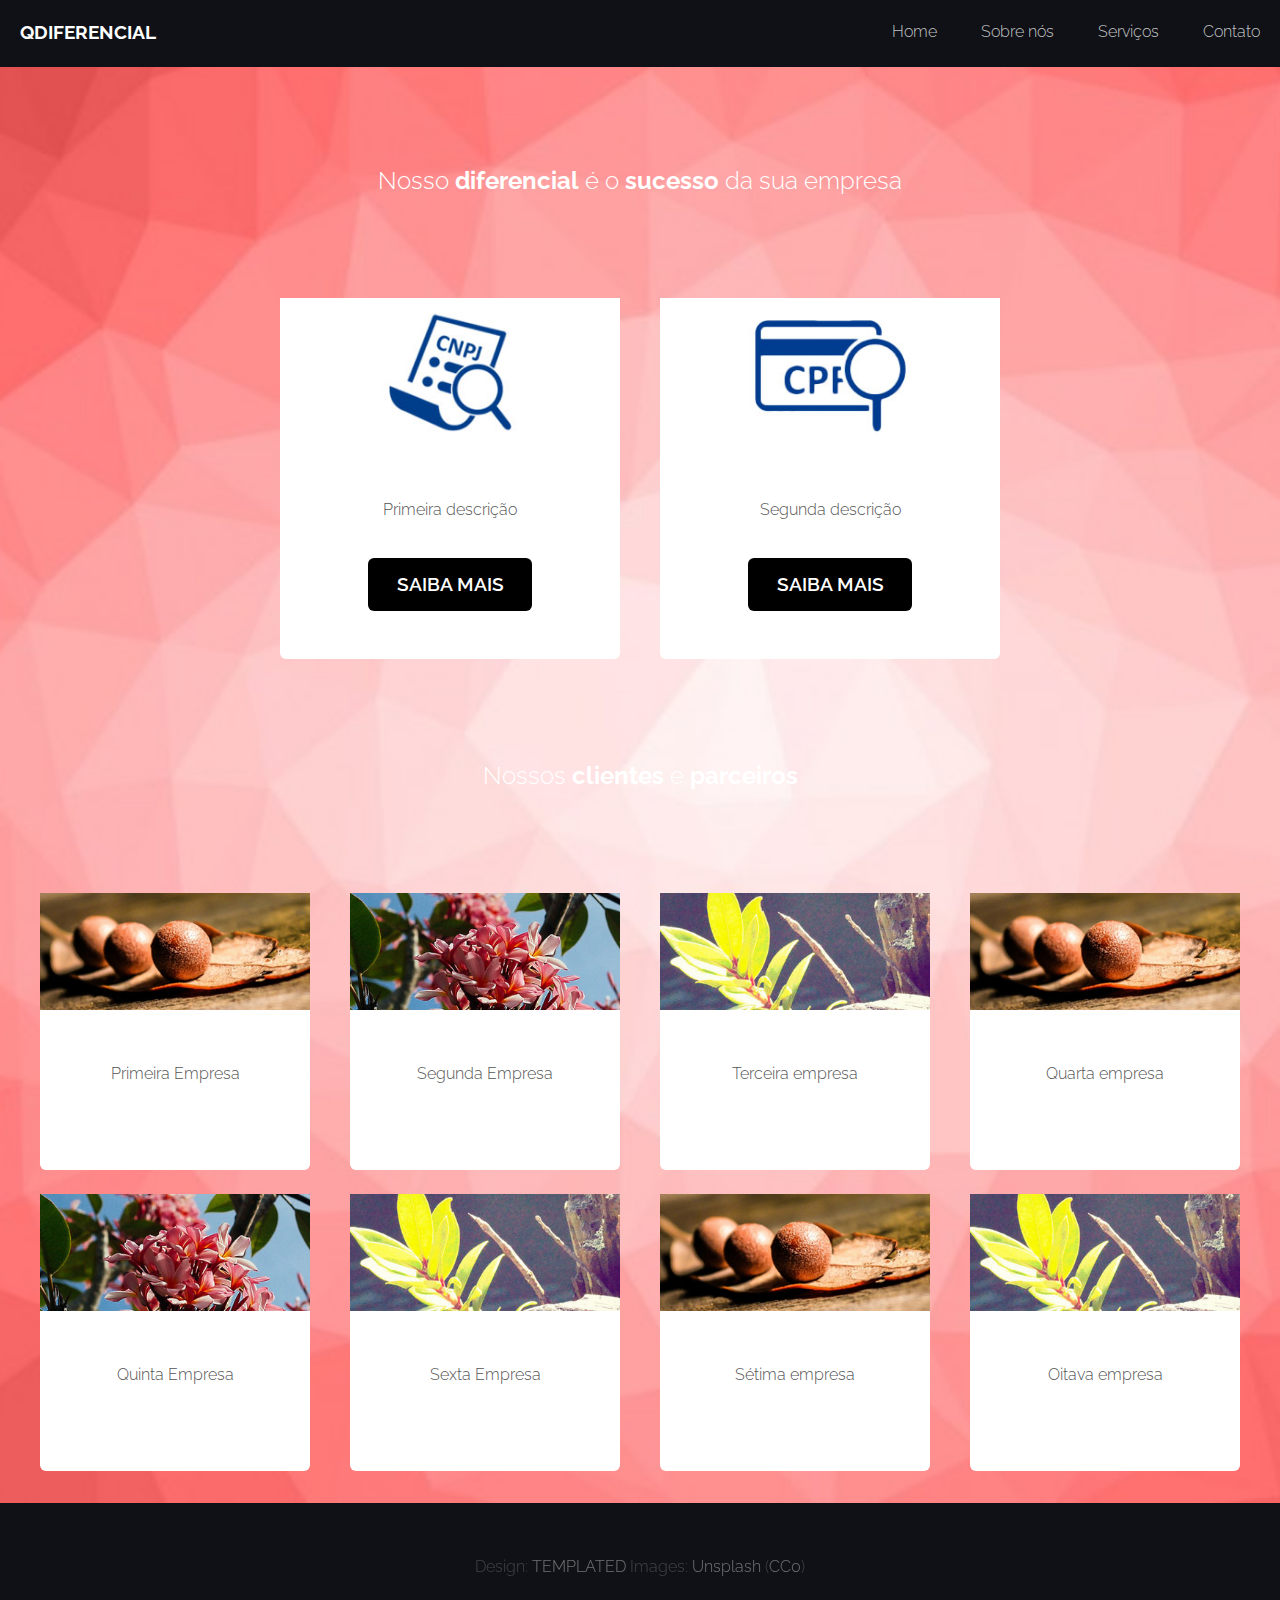
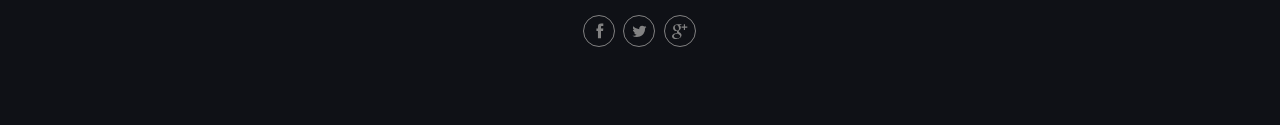
<file: index.html>
<!DOCTYPE HTML>
<!--
	Phase Shift by TEMPLATED
	templated.co @templatedco
	Released for free under the Creative Commons Attribution 3.0 license (templated.co/license)
-->
<html>
	<head>
		<title>QDiferencial</title>
		<meta http-equiv="content-type" content="text/html; charset=utf-8" />
		<meta name="description" content="" />
		<meta name="keywords" content="" />
		<!--[if lte IE 8]><script src="css/ie/html5shiv.js"></script><![endif]-->
		<script src="js/jquery.min.js"></script>
		<script src="js/jquery.dropotron.min.js"></script>
		<script src="js/skel.min.js"></script>
		<script src="js/skel-layers.min.js"></script>
		<script src="js/init.js"></script>
		<noscript>
			<link rel="stylesheet" href="css/skel.css" />
			<link rel="stylesheet" href="css/style.css" />
			<link rel="stylesheet" href="css/style-wide.css" />
		</noscript>
		<!--[if lte IE 8]><link rel="stylesheet" href="css/ie/v8.css" /><![endif]-->
	</head>
	<body>

		<!-- Wrapper -->
			<div class="wrapper style1">

				<!-- Header -->
					<div id="header" class="skel-panels-fixed">
						<div id="logo">
							<h1><a href="index.html">QDiferencial</a></h1>
							<span class="tag"></span>
						</div>
						<nav id="nav">
							<ul>
								<li class="active"><a href="index.html">Home</a></li>
								<li><a href="sobre-nos.html">Sobre nós</a></li>
								<li><a href="servicos.html">Serviços</a></li>
								<li><a href="contato.html">Contato</a></li>
							</ul>
						</nav>
					</div>

				<!-- Banner -->
					<div id="banner" class="container">
						<section>
							<p> Nosso <strong> diferencial</strong> é o <strong> sucesso </strong>da sua empresa</p>
						</section>
					</div>

				<!-- Extra -->
					<div id="extra">
						<div class="container small ">
							<div class="row no-collapse-1">
								<section class="6u"> <a href="#" class="image featured"><img src="images/iconeCNPJ_Edited.jpg" alt=""></a>
									<div class="box">
										<p>Primeira descrição</p>
										<a href="#" class="button">Saiba mais</a> </div>
								</section>
								<section class="6u"> <a href="#" class="image featured"><img src="images/iconeCPF_Edited.jpg" alt=""></a>
									<div class="box">
										<p>Segunda descrição</p>
										<a href="#" class="button">Saiba mais</a> </div>
								</section>												
							</div>
						</div>
					</div>
					<br><br><br><br>		

					<div id="banner" class="container">
						<section>
							<p> Nossos <strong> clientes</strong> e <strong> parceiros </strong></p>
						</section>
					</div>
					<!-- Empresas Parceiras-->
					<div id="extra">
						<div class="container big">
							<div class="row no-collapse-1">
								<section class="3u"> <a  class="image featured"><img src="images/pic03.jpg" alt=""></a>
									<div class="box">
										<p>Primeira Empresa</p>
									</div>
								</section>
								<section class="3u"> <a  class="image featured"><img src="images/pic01.jpg" alt=""></a>
									<div class="box">
										<p>Segunda Empresa</p>
									</div>
								</section>
								<section class="3u"> <a  class="image featured"><img src="images/pic02.jpg" alt=""></a>
									<div class="box">
										<p>Terceira empresa</p>
									</div>
								</section>
								<section class="3u"> <a  class="image featured"><img src="images/pic03.jpg" alt=""></a>
									<div class="box">
										<p>Quarta empresa</p>
									</div>
								</section>						
							</div>
						</div>
					</div>
					<br>
					<div id="extra">
						<div class="container big">
							<div class="row no-collapse-1">
								<section class="3u"> <a  class="image featured"><img src="images/pic01.jpg" alt=""></a>
									<div class="box">
										<p>Quinta Empresa</p>
									</div>
								</section>
								<section class="3u"> <a  class="image featured"><img src="images/pic02.jpg" alt=""></a>
									<div class="box">
										<p>Sexta Empresa</p>
									</div>
								</section>
								<section class="3u"> <a  class="image featured"><img src="images/pic03.jpg" alt=""></a>
									<div class="box">
										<p>Sétima empresa</p>
									</div>
								</section>
								<section class="3u"> <a class="image featured"><img src="images/pic02.jpg" alt=""></a>
									<div class="box">
										<p>Oitava empresa</p>
									</div>
								</section>						
							</div>
						</div>
					</div>

	</div>
		
	<!-- Copyright -->
		<div id="copyright">
			<div class="container">
				<div class="copyright">
					<p>Design: <a href="http://templated.co">TEMPLATED</a> Images: <a href="http://unsplash.com">Unsplash</a> (<a href="http://unsplash.com/cc0">CC0</a>)</p>
					<ul class="icons">
						<li><a href="#" class="fa fa-facebook"><span>Facebook</span></a></li>
						<li><a href="#" class="fa fa-twitter"><span>Twitter</span></a></li>
						<li><a href="#" class="fa fa-google-plus"><span>Google+</span></a></li>
					</ul>
				</div>
			</div>
		</div>

	</body>
</html>
</file>
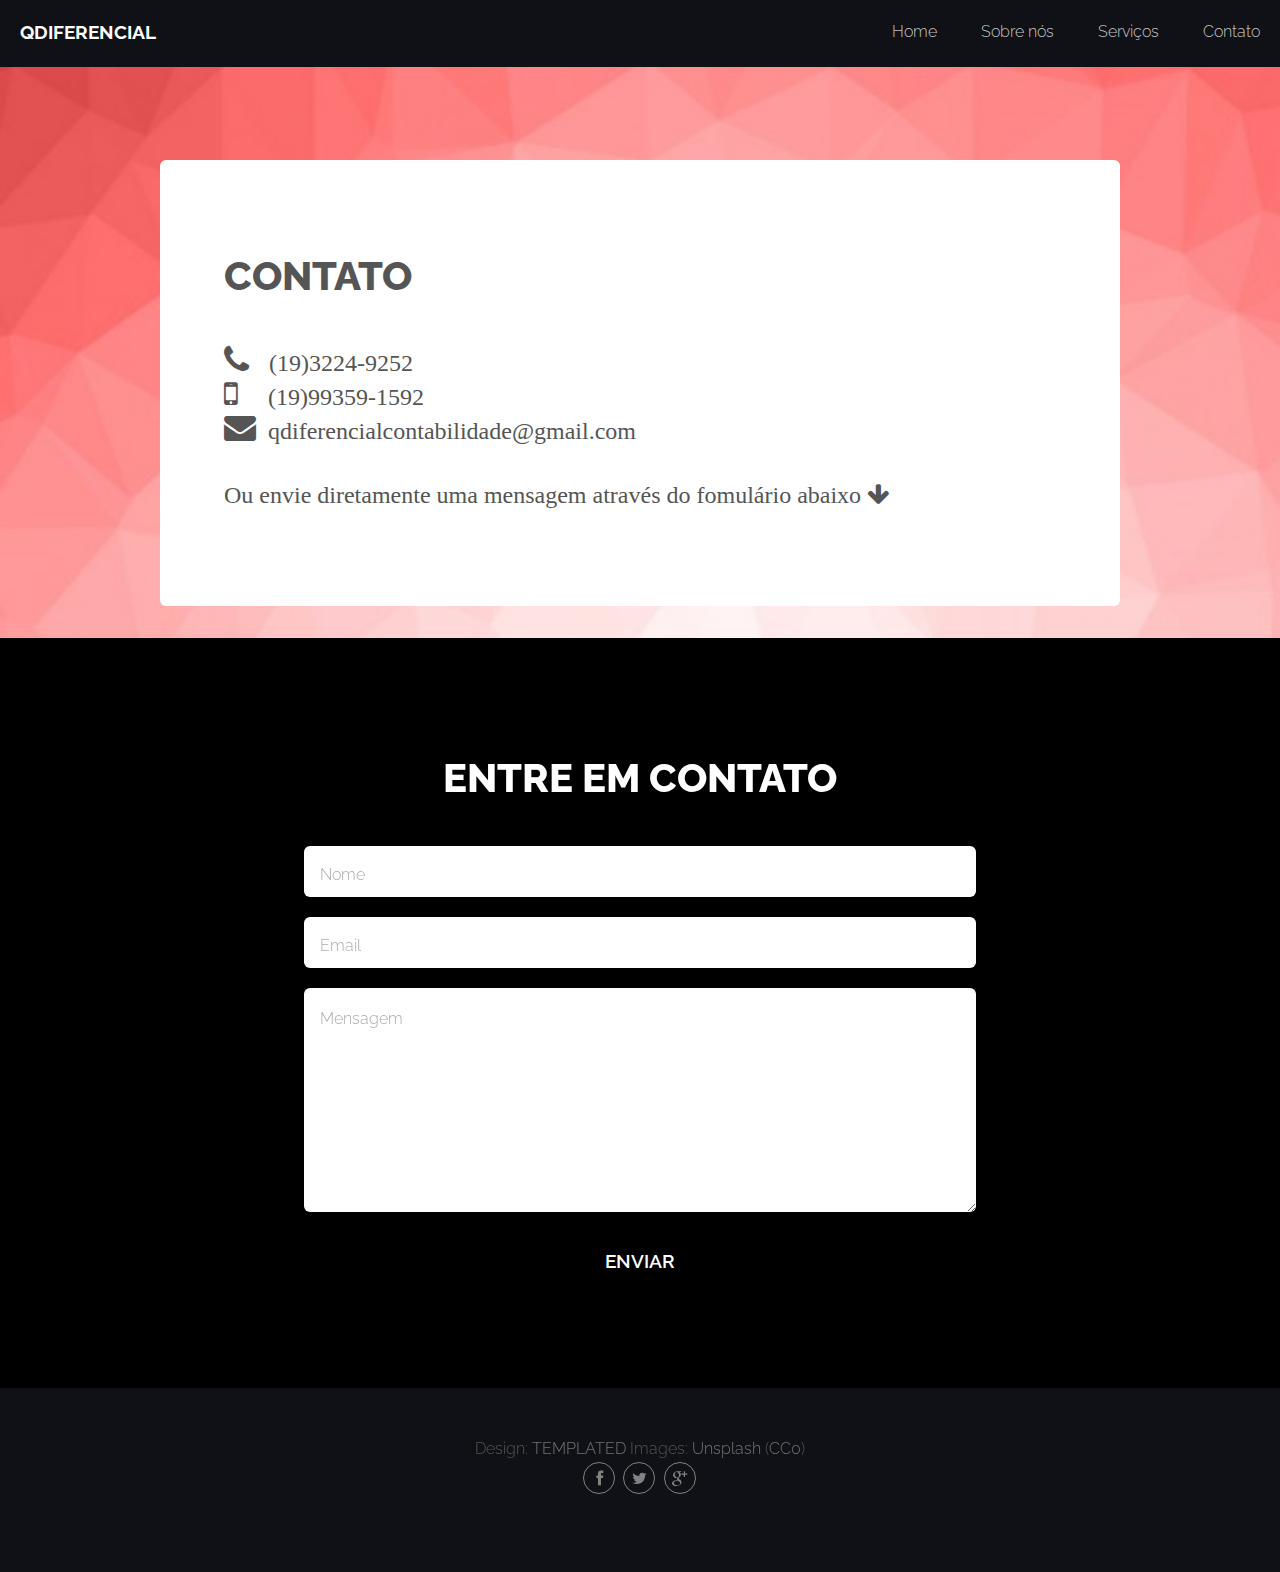
<file: contato.html>
<!DOCTYPE HTML>
<!--
	Phase Shift by TEMPLATED
	templated.co @templatedco
	Released for free under the Creative Commons Attribution 3.0 license (templated.co/license)
-->
<html>
	<head>
		<title>QDiferencial - Contato</title>
		<meta http-equiv="content-type" content="text/html; charset=utf-8" />
		<meta name="description" content="" />
		<meta name="keywords" content="" />
		<!--[if lte IE 8]><script src="css/ie/html5shiv.js"></script><![endif]-->
		<script src="js/jquery.min.js"></script>
		<script src="js/jquery.dropotron.min.js"></script>
		<script src="js/skel.min.js"></script>
		<script src="js/skel-layers.min.js"></script>
		<script src="js/init.js"></script>
		<noscript>
			<link rel="stylesheet" href="css/skel.css" />
			<link rel="stylesheet" href="css/style.css" />
			<link rel="stylesheet" href="css/style-wide.css" />
			<link rel="stylesheet" href="font-awesome/css/brands.min.css">
		</noscript>
		<!--[if lte IE 8]><link rel="stylesheet" href="css/ie/v8.css" /><![endif]-->
	</head>
	<body>

		<!-- Wrapper -->
			<div class="wrapper style1">

				<!-- Header -->
					<div id="header" class="skel-panels-fixed">
						<div id="logo">
							<h1><a href="index.html">QDiferencial</a></h1>
							<span class="tag"></span>
						</div>
						<nav id="nav">
							<ul>
								<li class="active"><a href="index.html">Home</a></li>
								<li><a href="sobre-nos.html">Sobre nós</a></li>
								<li><a href="servicos.html">Serviços</a></li>
								<li><a href="contato.html">Contato</a></li>
							</ul>
						</nav>
					</div>
				<!-- Header -->

				<!-- Page -->
					<div id="page" class="container">
						<section>
							<header class="major">
								<h2>Contato</h2>
								
							</header>
							<i class="fa fa-phone fa-2x"> <font size="5"> &nbsp; (19)3224-9252</font></i>
							<br>
							<i class="fa fa-mobile fa-2x"><font size="5">  &nbsp;&nbsp;&nbsp;    (19)99359-1592</font></i>
							<br>
							<i class="fa fa-envelope fa-2x"><font size="5"> &nbsp;qdiferencialcontabilidade@gmail.com<br>
							<br>
							Ou envie diretamente uma mensagem através do fomulário abaixo <i class="fa fa-arrow-down" aria-hidden="true"></i>
							</font></i>
							

							
							
						</section>
					</div>
				<!-- /Page -->

				
	</div>

	<!-- Footer -->
		<div id="footer" class="wrapper style3">
			<div class="container">
				<section>
					<header class="major">
						<h2> </h2><br>
						<h2>Entre em contato</h2>
						
					</header>
					<form method="post" action="#">
						<div class="row half">
							<div class="12u">
								<input class="text" type="text" name="name" id="name" placeholder="Nome" />
							</div>
						</div>
						<div class="row half">
							<div class="12u">
								<input class="text" type="text" name="email" id="email" placeholder="Email" />
							</div>
						</div>
						<div class="row half">
							<div class="12u">
								<textarea name="message" id="message" placeholder="Mensagem"></textarea>
							</div>
						</div>
						<div class="row half">
							<div class="12u">
								<ul class="actions">
									<li>
										<input type="submit" value="Enviar" class="button alt" />
									</li>
								</ul>
							</div>
						</div>
					</form>
				</section>
			</div>
		</div>
	<!-- /Footer -->

	<!-- Copyright -->
		<div id="copyright">
			<div class="container"> <span class="copyright">Design: <a href="http://templated.co">TEMPLATED</a> Images: <a href="http://unsplash.com">Unsplash</a> (<a href="http://unsplash.com/cc0">CC0</a>)</span>
				<ul class="icons">
					<li><a href="#" class="fa fa-facebook"><span>Facebook</span></a></li>
					<li><a href="#" class="fa fa-twitter"><span>Twitter</span></a></li>
					<li><a href="#" class="fa fa-google-plus"><span>Google+</span></a></li>
				</ul>
			</div>
		</div>

	</body>
</html>
</file>
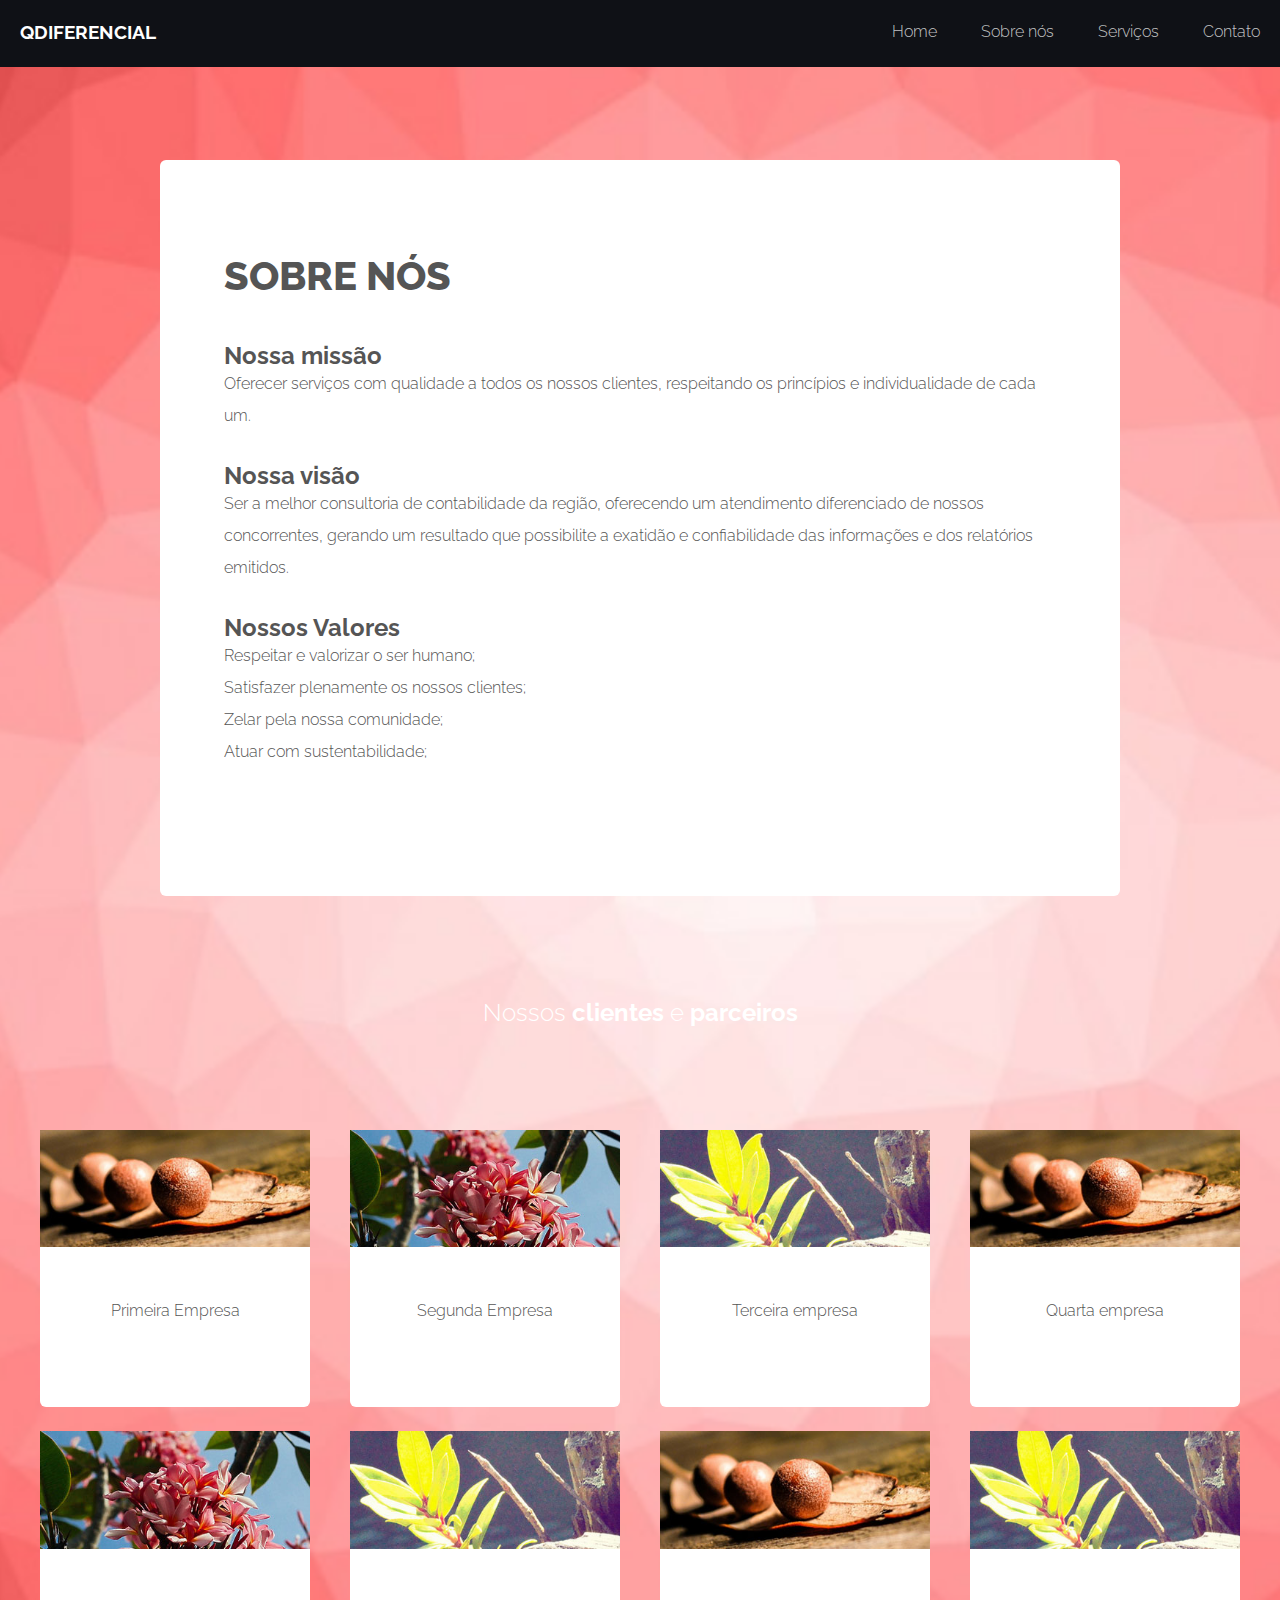
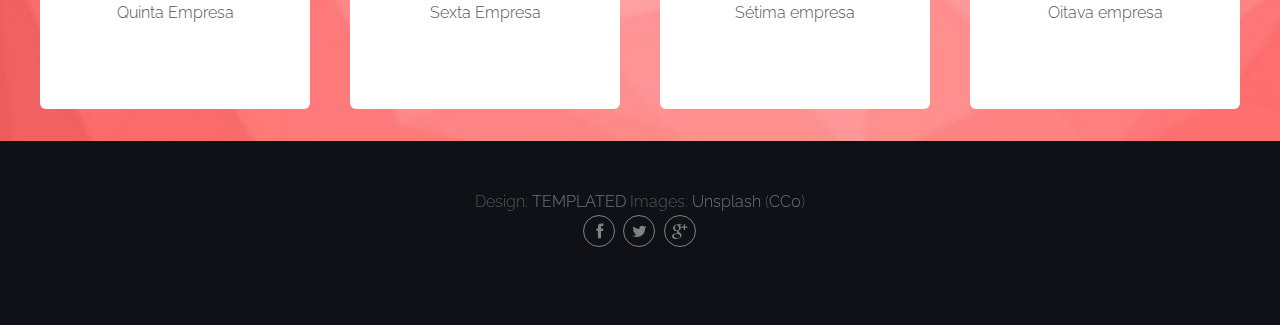
<file: sobre-nos.html>
<!DOCTYPE HTML>
<!--
	Phase Shift by TEMPLATED
	templated.co @templatedco
	Released for free under the Creative Commons Attribution 3.0 license (templated.co/license)
-->
<html>
	<head>
		<title>QDiferencial - Sobre nós</title>
		<meta http-equiv="content-type" content="text/html; charset=utf-8" />
		<meta name="description" content="" />
		<meta name="keywords" content="" />
		<!--[if lte IE 8]><script src="css/ie/html5shiv.js"></script><![endif]-->
		<script src="js/jquery.min.js"></script>
		<script src="js/jquery.dropotron.min.js"></script>
		<script src="js/skel.min.js"></script>
		<script src="js/skel-layers.min.js"></script>
		<script src="js/init.js"></script>
		<noscript>
			<link rel="stylesheet" href="css/skel.css" />
			<link rel="stylesheet" href="css/style.css" />
			<link rel="stylesheet" href="css/style-wide.css" />
		</noscript>
		<!--[if lte IE 8]><link rel="stylesheet" href="css/ie/v8.css" /><![endif]-->
	</head>
	<body>
		<!-- Wrapper -->
			<div class="wrapper style1">
				<!-- Header -->
				<div id="header" class="skel-panels-fixed">
					<div id="logo">
						<h1><a href="index.html">QDiferencial</a></h1>
						<span class="tag"></span>
					</div>
					<nav id="nav">
						<ul>
								<li class="active"><a href="index.html">Home</a></li>
								<li><a href="sobre-nos.html">Sobre nós</a></li>
								<li><a href="servicos.html">Serviços</a></li>
								<li><a href="contato.html">Contato</a></li>
						</ul>
					</nav>
				</div>
				<!-- Header -->

				<!-- Page -->
				<div id="page" class="container">					
				<!-- Content -->
					<section>
						<header class="major">
							<h2>Sobre nós</h2>	
							<span> </span>
						</header>
						<ul>
							<li>
								<h2>Nossa missão</h2>
								<p>Oferecer serviços com qualidade a todos os nossos clientes, respeitando os princípios e individualidade de cada um.</p>
							</li>

							<li>
								<h2>Nossa visão</h2>
								<p>Ser a melhor consultoria de contabilidade da região, oferecendo um atendimento diferenciado de nossos concorrentes, gerando um resultado que possibilite a exatidão e confiabilidade das informações e dos relatórios emitidos.</p>
							</li>

							<li>
								<h2>Nossos Valores</h2>
								<p>Respeitar e valorizar o ser humano;<br>Satisfazer plenamente os nossos clientes; <br>Zelar pela nossa comunidade;<br>Atuar com sustentabilidade; </p>

							</li>
							
						</ul>
					</section>
					
				</div>

				<br><br><br><br>		

				<div id="banner" class="container">
					<section>
						<p> Nossos <strong> clientes</strong> e <strong> parceiros </strong></p>
					</section>
				</div>
					<!-- Empresas Parceiras-->
				<div id="extra">
					<div class="container big">
						<div class="row no-collapse-1">
							<section class="3u"> <a  class="image featured"><img src="images/pic03.jpg" alt=""></a>
								<div class="box">
									<p>Primeira Empresa</p>
								</div>
							</section>
							<section class="3u"> <a  class="image featured"><img src="images/pic01.jpg" alt=""></a>
								<div class="box">
									<p>Segunda Empresa</p>
								</div>
							</section>
							<section class="3u"> <a  class="image featured"><img src="images/pic02.jpg" alt=""></a>
								<div class="box">
									<p>Terceira empresa</p>
								</div>
							</section>
							<section class="3u"> <a  class="image featured"><img src="images/pic03.jpg" alt=""></a>
								<div class="box">
									<p>Quarta empresa</p>
								</div>
							</section>						
						</div>
					</div>
				</div>
				<br>
				<div id="extra">
					<div class="container big">
						<div class="row no-collapse-1">
							<section class="3u"> <a  class="image featured"><img src="images/pic01.jpg" alt=""></a>
								<div class="box">
									<p>Quinta Empresa</p>
								</div>
							</section>
							<section class="3u"> <a  class="image featured"><img src="images/pic02.jpg" alt=""></a>
								<div class="box">
									<p>Sexta Empresa</p>
								</div>
							</section>
							<section class="3u"> <a  class="image featured"><img src="images/pic03.jpg" alt=""></a>
								<div class="box">
									<p>Sétima empresa</p>
								</div>
							</section>
							<section class="3u"> <a class="image featured"><img src="images/pic02.jpg" alt=""></a>
								<div class="box">
									<p>Oitava empresa</p>
								</div>
							</section>						
						</div>
					</div>
				</div>
			</div>
			

	<!-- Copyright -->
		<div id="copyright">
			<div class="container"> <span class="copyright">Design: <a href="http://templated.co">TEMPLATED</a> Images: <a href="http://unsplash.com">Unsplash</a> (<a href="http://unsplash.com/cc0">CC0</a>)</span>
				<ul class="icons">
					<li><a href="#" class="fa fa-facebook"><span>Facebook</span></a></li>
					<li><a href="#" class="fa fa-twitter"><span>Twitter</span></a></li>
					<li><a href="#" class="fa fa-google-plus"><span>Google+</span></a></li>
				</ul>
			</div>
		</div>

	</body>
</html>
</file>
<file: css/style-wide.css>
/*
	Phase Shift by TEMPLATED
	templated.co @templatedco
	Released for free under the Creative Commons Attribution 3.0 license (templated.co/license)
*/

/* Basic */

	body, input, select, textarea {
		font-size: 12pt;
		line-height: 1.5em;
	}
</file>
<file: css/ie/v8.css>
/*
	Phase Shift by TEMPLATED
	templated.co @templatedco
	Released for free under the Creative Commons Attribution 3.0 license (templated.co/license)
*/

/* Wrapper */

	.wrapper.style1 {
		-ms-behavior: url("css/ie/backgroundsize.min.htc");
	}
</file>
<file: css/skel.css>
/* Resets (http://meyerweb.com/eric/tools/css/reset/ | v2.0 | 20110126 | License: none (public domain)) */

	html,body,div,span,applet,object,iframe,h1,h2,h3,h4,h5,h6,p,blockquote,pre,a,abbr,acronym,address,big,cite,code,del,dfn,em,img,ins,kbd,q,s,samp,small,strike,strong,sub,sup,tt,var,b,u,i,center,dl,dt,dd,ol,ul,li,fieldset,form,label,legend,table,caption,tbody,tfoot,thead,tr,th,td,article,aside,canvas,details,embed,figure,figcaption,footer,header,hgroup,menu,nav,output,ruby,section,summary,time,mark,audio,video{margin:0;padding:0;border:0;font-size:100%;font:inherit;vertical-align:baseline;}article,aside,details,figcaption,figure,footer,header,hgroup,menu,nav,section{display:block;}body{line-height:1;}ol,ul{list-style:none;}blockquote,q{quotes:none;}blockquote:before,blockquote:after,q:before,q:after{content:'';content:none;}table{border-collapse:collapse;border-spacing:0;}body{-webkit-text-size-adjust:none}

/* Box Model */

	*, *:before, *:after {
		-moz-box-sizing: border-box;
		-webkit-box-sizing: border-box;
		box-sizing: border-box;
	}

/* Container */

	body {
		/* min-width: (containers) */
		min-width: 1200px;
	}

	.container {
		margin-left: auto;
		margin-right: auto;
		
		/* width: (containers) */
		width: 1200px;
	}

	/* Modifiers */
	
		.container.small {
			/* width: (containers) * 0.75; */
			width: 900px;
		}

		.container.big {
			width: 100%;

			/* max-width: (containers) * 1.25; */
			max-width: 1500px;

			/* min-width: (containers); */
			min-width: 1200px;
		}

/* Grid */

	.\31 2u { width: 100% }
	.\31 1u { width: 91.6666666667% }
	.\31 0u { width: 83.3333333333% }
	.\39 u { width: 75% }
	.\38 u { width: 66.6666666667% }
	.\37 u { width: 58.3333333333% }
	.\36 u { width: 50% }
	.\35 u { width: 41.6666666667% }
	.\34 u { width: 33.3333333333% }
	.\33 u { width: 25% }
	.\32 u { width: 16.6666666667% }
	.\31 u { width: 8.3333333333% }
	.\-11u { margin-left: 91.6666666667% }
	.\-10u { margin-left: 83.3333333333% }
	.\-9u { margin-left: 75% }
	.\-8u { margin-left: 66.6666666667% }
	.\-7u { margin-left: 58.3333333333% }
	.\-6u { margin-left: 50% }
	.\-5u { margin-left: 41.6666666667% }
	.\-4u { margin-left: 33.3333333333% }
	.\-3u { margin-left: 25% }
	.\-2u { margin-left: 16.6666666667% }
	.\-1u { margin-left: 8.3333333333% }

	/* Rows */

		.row > * {
			float: left;
		}

		.row:after {
			content: '';
			display: block;
			clear: both;
			height: 0;
		}

		.row:first-child > * {
			padding-top: 0 !important;
		}

		/* Normal */

			.row > * {
				/* padding-left: (gutters) */
				padding-left: 40px;
			}

			.row + .row > * {
				/* padding: (gutters) 0 0 (gutters) */
				padding: 40px 0 0 40px;
			}

			.row {
				/* margin-left: -(gutters) */
				margin-left: -40px;
			}

		/* Flush */

			.row.flush > * {
				padding-left: 0;
			}

			.row + .row.flush > * {
				padding: 0;
			}

			.row.flush {
				margin-left: 0;
			}

		/* Quarter */

			.row.quarter > * {
				/* padding-left: (gutters * 0.25) */
				padding-left: 10px;
			}

			.row + .row.quarter > * {
				/* padding: (gutters * 0.25) 0 0 (gutters * 0.25) */
				padding: 10px 0 0 10px;
			}

			.row.quarter {
				/* margin-left: -(gutters * 0.25) */
				margin-left: -10px;
			}

		/* Half */

			.row.half > * {
				/* padding-left: (gutters * 0.5) */
				padding-left: 20px;
			}

			.row + .row.half > * {
				/* padding: (gutters * 0.5) 0 0 (gutters * 0.5) */
				padding: 20px 0 0 20px;
			}

			.row.half {
				/* margin-left: -(gutters * 0.5) */
				margin-left: -20px;
			}

		/* One and (a) Half */

			.row.oneandhalf > * {
				/* padding-left: (gutters * 1.5) */
				padding-left: 60px;
			}

			.row + .row.oneandhalf > * {
				/* padding: (gutters * 1.5) 0 0 (gutters * 1.5) */
				padding: 60px 0 0 60px;
			}

			.row.oneandhalf {
				/* margin-left: -(gutters * 1.5) */
				margin-left: -60px;
			}

		/* Double */

			.row.double > * {
				/* padding-left: (gutters * 2) */
				padding-left: 80px;
			}

			.row + .row.double > * {
				/* padding: (gutters * 2) 0 0 (gutters * 2) */
				padding: 80px 0 0 80px;
			}

			.row.double {
				/* margin-left: -(gutters * 2) */
				margin-left: -80px;
			}
</file>
<file: css/style.css>
@import url("font-awesome.min.css");
@import url("http://fonts.googleapis.com/css?family=Raleway:100,200,300,500,600,700,800,900");

/*
	Phase Shift by TEMPLATED
	templated.co @templatedco
	Released for free under the Creative Commons Attribution 3.0 license (templated.co/license)
*/

/* Basic */



	body {
		background: #0f1116;
	}

	body, span, input, select, textarea {
		color: #555555;
		font-family: 'Raleway', sans-serif;
		font-size: 12pt;
		font-weight: 300;
		line-height: 1.65em;
	}

	a {
		color: #d84780;
		text-decoration: underline;
	}

	strong, b {
		font-weight: 700;
	}

	em, i {
		font-style: italic;
	}

	p, ul, ol, dl, table, blockquote {
		margin: 0 0 2em 0;
	}

	p {
		line-height: 2em;
	}

	h1, h2, h3, h4, h5, h6{
		margin: 0;
		padding: 0;
		color: inherit;
		font-family: 'Raleway', sans-serif;
		font-weight: 700;
	}

		h1 a, h2 a, h3 a, h4 a, h5 a, h6 a {
			color: inherit;
			text-decoration: none;
		}
	p.P {	
		
		text-align: center
	}
	h2 {
		font-size: 1.5em;
		
	}

	h3 {
		font-size: 1.25em;
	}

	sub {
		font-size: 0.8em;
		position: relative;
		top: 0.5em;
	}

	sup {
		font-size: 0.8em;
		position: relative;
		top: -0.5em;
	}

	hr {
		border-top: solid 1px #888888;
		border: 0;
		margin-bottom: 1.5em;
	}

	blockquote {
		border-left: solid 0.5em #888888;
		font-style: italic;
		padding: 1em 0 1em 2em;
	}

	section.special, article.special {
		text-align: center;
	}

	header.major {
		padding-bottom: 3em;
		text-transform: uppercase;
	}

		header.major h2 {
			margin: 0;
			padding: 0;
			line-height: 1em;
			font-weight: 800;
			font-size: 2.8em;
		}

		header.major .byline {
			display: block;
			margin: 0.50em 0 0 0;
			padding: 0 0 0.5em 0;
			letter-spacing: 1px;
			font-size: 1.3em;
			font-weight: 300;
		}

	footer > :last-child {
		margin-bottom: 0;
	}

	footer.major {
		padding-top: 3em;
	}

/* Form */

	form {
		width: 70%;
		margin: 0em auto;
	}

	input[type="text"],
	input[type="password"],
	input[type="email"],
	textarea {
		-moz-appearance: none;
		-webkit-appearance: none;
		-o-appearance: none;
		-ms-appearance: none;
		appearance: none;
		background: white;
		color: #555555;
		border: none;
		display: block;
		outline: 0;
		padding: 1em 1em;
		text-decoration: none;
		width: 100%;
		border-radius: 6px;
	}

		input[type="text"]:focus,
		input[type="password"]:focus,
		input[type="email"]:focus,
		textarea:focus {
			border-color: #d84780;
		}

	textarea {
		min-height: 14em;
	}

	input[type="text"],
	input[type="password"],
	input[type="email"] {
		line-height: 1em;
	}

	::-webkit-input-placeholder {
		color: inherit;
		opacity: 0.5;
		position: relative;
		top: 3px;
	}

	:-moz-placeholder {
		color: inherit;
		opacity: 0.5;
	}

	::-moz-placeholder {
		color: inherit;
		opacity: 0.5;
	}

	:-ms-input-placeholder {
		color: inherit;
		opacity: 0.5;
	}

	.formerize-placeholder {
		color: rgba(85, 85, 85, 0.5) !important;
	}

/* Image */

	.image {
		border: 0;
		position: relative;
	}

		.image.fit {
			display: block;
		}

			.image.fit img {
				display: block;
				width: 100%;
			}

		.image.feature {
			display: block;
			margin: 0 0 2em 0;
		}

			.image.feature img {
				display: block;
				width: 100%;
			}

		.image.featured {
			position: static;
			display: block;
			margin: 0;
		}

			.image.featured img {
				display: block;
				width: 100%;
			}

/* Icon */

	.icon {
		position: relative;
	}

		.icon:before {
			content: "";
			-moz-osx-font-smoothing: grayscale;
			-webkit-font-smoothing: antialiased;
			font-family: FontAwesome;
			font-style: normal;
			font-weight: normal;
			text-transform: none !important;
		}

		.icon > .label {
			display: none;
		}

/* Lists */

	ol.default {
		list-style: decimal;
		padding-left: 1.25em;
	}

		ol.default li {
			padding-left: 0.25em;
		}

	ul.default {
		margin: 0em 0em 2em 0em;
		padding: 0em 0em 1.5em 0em;
		list-style: none;
	}

		ul.default li {
			padding: 0.60em 0em;
			font-size: 0.90em;
			border-top: 1px solid;
			border-color: rgba(0, 0, 0, 0.1);
		}

		ul.default li:first-child {
			border-top: none;
		}

	ul.icons {
		cursor: default;
		text-align: center;
	}

		ul.icons li {
			display: inline-block;
			padding: 0em 0.20em;
		}

			ul.icons li:first-child {
				padding-left: 0;
			}

			ul.icons li span {
				display: none;
			}

			ul.icons li a {
				display: inline-block;
				color: #828282;
				width: 30px;
				height: 30px;
				text-align: center;
			}

				ul.icons li a:before {
					display: inline-block;
					border: 1px solid #828282;
					width: 2em;
					height: 2em;
					line-height: 2em;
					font-size: 1em;
					color: #828282;
					border-radius: 100%;
					text-align: center;
				}

	ul.actions {
		cursor: default;
	}

		ul.actions:last-child {
			margin-bottom: 0;
		}

		ul.actions li {
			display: inline-block;
			padding: 0 0 0 1.5em;
		}

			ul.actions li:first-child {
				padding: 0;
			}

		ul.actions.vertical li {
			display: block;
			padding: 1.5em 0 0 0;
		}

			ul.actions.vertical li:first-child {
				padding: 0;
			}

	ul.style {
		padding-top: 3em;
	}

		ul.style li {
			position: relative;
			padding: 3em 0em 3em 6em;
			border-top: solid 1px rgba(255, 255, 255, 0.2);
		}

		ul.style > :first-child {
			border-top: none;
		}

		ul.style li:before {
			position: absolute;
			left: 0;
			top: 1em;
			display: block;
			background: none;
			color: #FFF;
			width: 56px;
			height: 56px;
			text-align: center;
			font-size: 3em;
			border-radius: 6px;
		}

		ul.style h3 {
			margin-bottom: 0.80em;
			text-transform: uppercase;
			font-weight: 800;
			font-size: 2em;
			color: #FFF;
		}

		ul.style span {
			line-height: 180%;
			color: #FFF;
		}

/* Tables */

	table {
		width: 100%;
	}

		table.default {
			width: 100%;
		}

			table.default tbody tr {
				border-bottom: solid 1px #888888;
			}

			table.default td {
				padding: 0.5em 1em 0.5em 1em;
			}

			table.default th {
				font-weight: 700;
				padding: 0.5em 1em 0.5em 1em;
				text-align: left;
			}

			table.default thead {
				background: #555555;
				color: #fff;
			}

/* Button */

	input[type="submit"],
	input[type="reset"],
	input[type="button"],
	.button {
		-moz-appearance: none;
		-webkit-appearance: none;
		-o-appearance: none;
		-ms-appearance: none;
		appearance: none;
		-moz-transition: background-color 0.35s ease-in-out;
		-webkit-transition: background-color 0.35s ease-in-out;
		-o-transition: background-color 0.35s ease-in-out;
		-ms-transition: background-color 0.35s ease-in-out;
		transition: background-color 0.35s ease-in-out;
		background: #000;
		border-radius: 6px;
		border: 0;
		color: white;
		cursor: pointer;
		display: inline-block;
		padding: 0.75em 1.5em;
		text-align: center;
		text-decoration: none;
		text-transform: uppercase;
		display: inline-block;
		font-size: 1.2em;
		font-weight: 600;
		color: #FFF !important;
	}

		input[type="submit"]:hover,
		input[type="reset"]:hover,
		input[type="button"]:hover,
		.button:hover {
			background: #e1719d;
		}

		input[type="submit"].alt,
		input[type="reset"].alt,
		input[type="button"].alt,
		.button.alt {
			border: 1px solid #000;
			color: #000;
		}

		input[type="submit"].fit,
		input[type="reset"].fit,
		input[type="button"].fit,
		.button.fit {
			width: 100%;
		}

		input[type="submit"].small,
		input[type="reset"].small,
		input[type="button"].small,
		.button.small {
			font-size: 0.8em;
		}

		input[type="submit"].medium,
		input[type="reset"].medium,
		input[type="button"].medium,
		.button.medium {
			padding: 0.80em 2em;
			font-size: 1.6em;
		}

/* Wrapper */

	.wrapper.style1 {
		padding-top: 10em;
		padding-bottom: 2em;
		background: url(../images/bg.jpg) no-repeat center top;
		background-size: cover;
		background-attachment: fixed;
		-webkit-backface-visibility: hidden;
		-webkit-transform: translateZ(0);
	}

	.wrapper.style2 {
		padding: 6em 0;
		background: #d84780;
		color: white;
	}
	.wrapper.style3 {
		padding: 6em 0;
		background: #000;
		color: white;
	}
/* Header */

	#header {
		position: fixed;
		top: 0;
		left: 0;
		width: 100%;
		background: #0F1116;
		color: #fff;
		padding: 1.25em 1.25em 1.25em 1.25em;
		z-index: 100;
	}

/* Logo */

	#logo {
		font-size: 1.2em;
		cursor: default;
	}

	#logo h1 {
		display: inline-block;
		text-transform: uppercase;
	}

/* Navigation */

	#nav {
		position: absolute;
		right: 0;
		top: 0;
		cursor: default;
	}

	#nav ul li {
		display: inline-block;
		padding: 1.25em 1.25em;
	}

	#nav ul li a {
		-moz-transition: color 0.35s ease-in-out;
		-webkit-transition: color 0.35s ease-in-out;
		-o-transition: color 0.35s ease-in-out;
		-ms-transition: color 0.35s ease-in-out;
		transition: color 0.35s ease-in-out;
		display: inline-block;
		color: #ddd;
		color: rgba(255, 255, 255, 0.75);
		text-decoration: none;
	}

	#nav ul li a:hover {
		color: #fff;
	}

/* Banner */

	#banner {
		text-align: center;
		color: #fff;
		padding: 0em 4em;
		margin-bottom: 6em;
	}

		#banner p {
			font-size: 1.75em;
			line-height: 1.75em;
		}

	#banner strong,
	#banner a {
		color: inherit;
	}

/* Main */

/* Footer */

	#footer {
		text-align: center;
	}

		#footer .major h2,
		#footer .major .byline {
			color: #FFF !important;
		}

/* Page */

	#page {
		position: relative;
		background: #FFF;
		padding: 6em 4em 6em 4em;
		border-radius: 6px;
	}

/* Sidebar */

	#sidebar .major {
		padding-bottom: 2em;
	}

		#sidebar .major h2 {
			font-size: 1.8em;
		}

/* Copyright */

	#copyright {
		color: #ddd;
		color: rgba(255, 255, 255, 0.2) !important;
		text-align: center;
		display: block;
		padding: 3em 0em;
	}

		#copyright a {
			text-decoration: none;
			color: #ddd;
			color: rgba(255, 255, 255, 0.4) !important;
		}

/* Box */

	.box {
		padding: 3em 2em;
		background: #FFF;
		text-align: center;
		border-radius: 0px 0px 6px 6px;
	}
.buttonjur {
	-moz-box-shadow:inset 0px 34px 0px -15px #eb796a;
	-webkit-box-shadow:inset 0px 34px 0px -15px #eb796a;
	box-shadow:inset 0px 34px 0px -15px #eb796a;
	background:-webkit-gradient( linear, left top, left bottom, color-stop(0.05, #e88b82), color-stop(1, #e3513d) );
	background:-moz-linear-gradient( center top, #e88b82 5%, #e3513d 100% );
	filter:progid:DXImageTransform.Microsoft.gradient(startColorstr='#e88b82', endColorstr='#e3513d');
	background-color:#e88b82;
	-webkit-border-top-left-radius:0px;
	-moz-border-radius-topleft:0px;
	border-top-left-radius:0px;
	-webkit-border-top-right-radius:0px;
	-moz-border-radius-topright:0px;
	border-top-right-radius:0px;
	-webkit-border-bottom-right-radius:0px;
	-moz-border-radius-bottomright:0px;
	border-bottom-right-radius:0px;
	-webkit-border-bottom-left-radius:0px;
	-moz-border-radius-bottomleft:0px;
	border-bottom-left-radius:0px;
text-indent:0;
	border:1px solid #000000;
	display:inline-block;
	color:#ffffff;
	font-family:Arial;
	font-size:15px;
	font-weight:bold;
	font-style:normal;
height:50px;
	line-height:50px;
width:140px;
	text-decoration:none;
	text-align:center;
	text-shadow:0px -1px 0px #141414;
}.buttonjur:hover {
	background:-webkit-gradient( linear, left top, left bottom, color-stop(0.05, #e3513d), color-stop(1, #e88b82) );
	background:-moz-linear-gradient( center top, #e3513d 5%, #e88b82 100% );
	filter:progid:DXImageTransform.Microsoft.gradient(startColorstr='#e3513d', endColorstr='#e88b82');
	background-color:#e3513d;
}.buttonjur:active {
	position:relative;
	top:1px;}

.classname {
	-moz-box-shadow:inset 0px 1px 0px 0px #7b9ee3;
	-webkit-box-shadow:inset 0px 1px 0px 0px #7b9ee3;
	box-shadow:inset 0px 1px 0px 0px #7b9ee3;
	background:-webkit-gradient( linear, left top, left bottom, color-stop(0.05, #66728a), color-stop(1, #474c54) );
	background:-moz-linear-gradient( center top, #66728a 5%, #474c54 100% );
	filter:progid:DXImageTransform.Microsoft.gradient(startColorstr='#66728a', endColorstr='#474c54');
	background-color:#66728a;
	-webkit-border-top-left-radius:0px;
	-moz-border-radius-topleft:0px;
	border-top-left-radius:0px;
	-webkit-border-top-right-radius:0px;
	-moz-border-radius-topright:0px;
	border-top-right-radius:0px;
	-webkit-border-bottom-right-radius:0px;
	-moz-border-radius-bottomright:0px;
	border-bottom-right-radius:0px;
	-webkit-border-bottom-left-radius:0px;
	-moz-border-radius-bottomleft:0px;
	border-bottom-left-radius:0px;
text-indent:0;
	border:1px solid #314179;
	display:inline-block;
	color:#ffffff;
	font-family:Arial;
	font-size:15px;
	font-weight:bold;
	font-style:normal;
height:50px;
	line-height:50px;
width:140px;
	text-decoration:none;
	text-align:center;
}.classname:hover {
	background:-webkit-gradient( linear, left top, left bottom, color-stop(0.05, #474c54), color-stop(1, #66728a) );
	background:-moz-linear-gradient( center top, #474c54 5%, #66728a 100% );
	filter:progid:DXImageTransform.Microsoft.gradient(startColorstr='#474c54', endColorstr='#66728a');
	background-color:#474c54;
}.classname:active {
	position:relative;
	top:1px;
}
</file>
